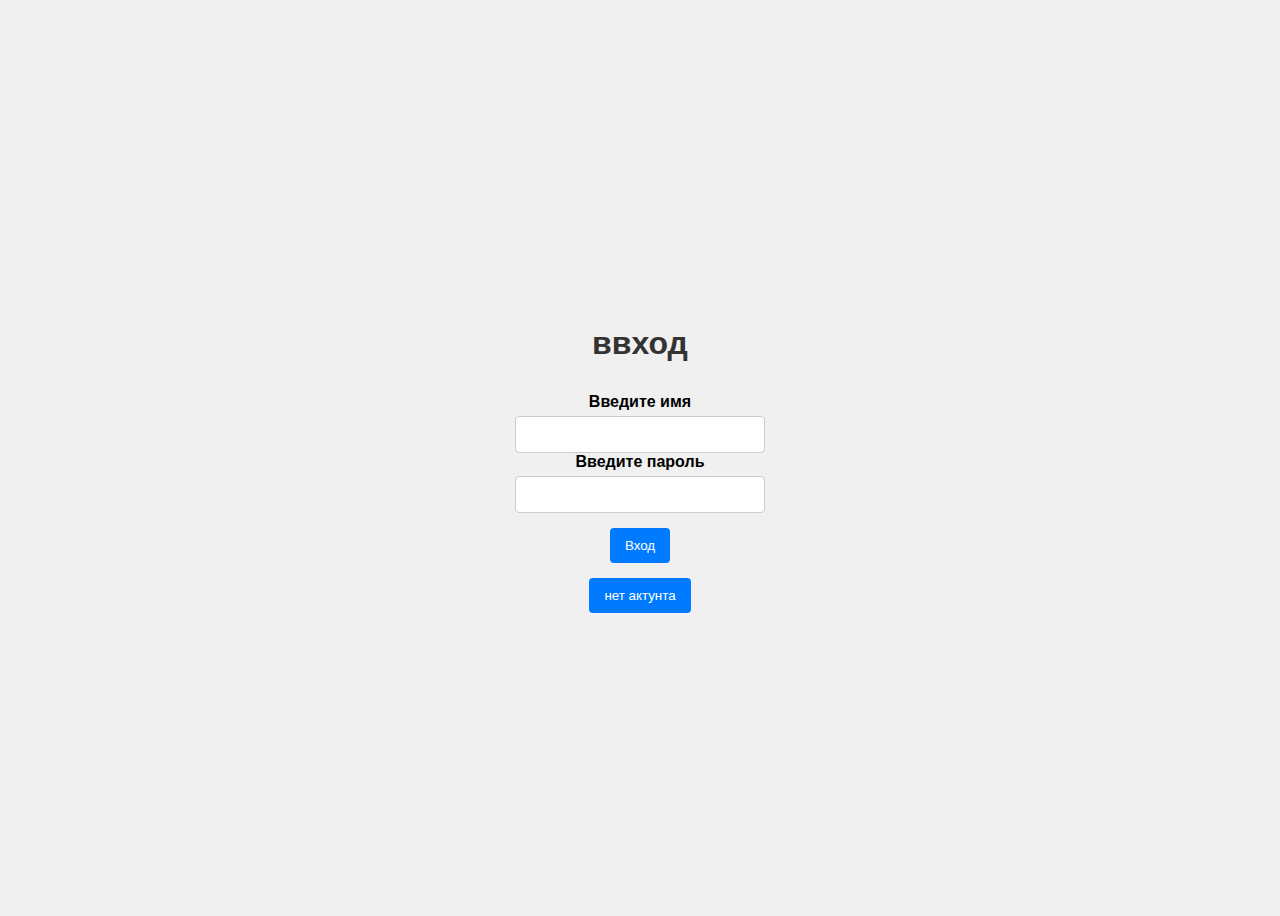
<file: src/main/resources/static/login html.html>
<head>
    <meta charset="UTF-8">
    <meta name="viewport" content="width=device-width, initial-scale=1.0">
    <title>регистрация</title>
    <link rel="stylesheet" href="index.css">
    <link rel="shortcut icon" href="ico.ico" type="image/x-icon">

</head>
<body>
    <h1 id="qwe">ввход</h1>

    <label>Введите имя</label>
    <div id="login">
        <input type="text" id="username" required>
    </div>
    
    <div id="password">
        <label>Введите пароль</label>
    </div>
    <input type="password" id="userpassword" required>
	<button id="regg" onclick="qwe()">Вход</button>

    <a href="reze.html">
        <button type="button">нет актунта</button>
    </a>
  
    
    <script src="kek.js"></script>
    <script src="index.js"></script>
</body>
</html>
</file>
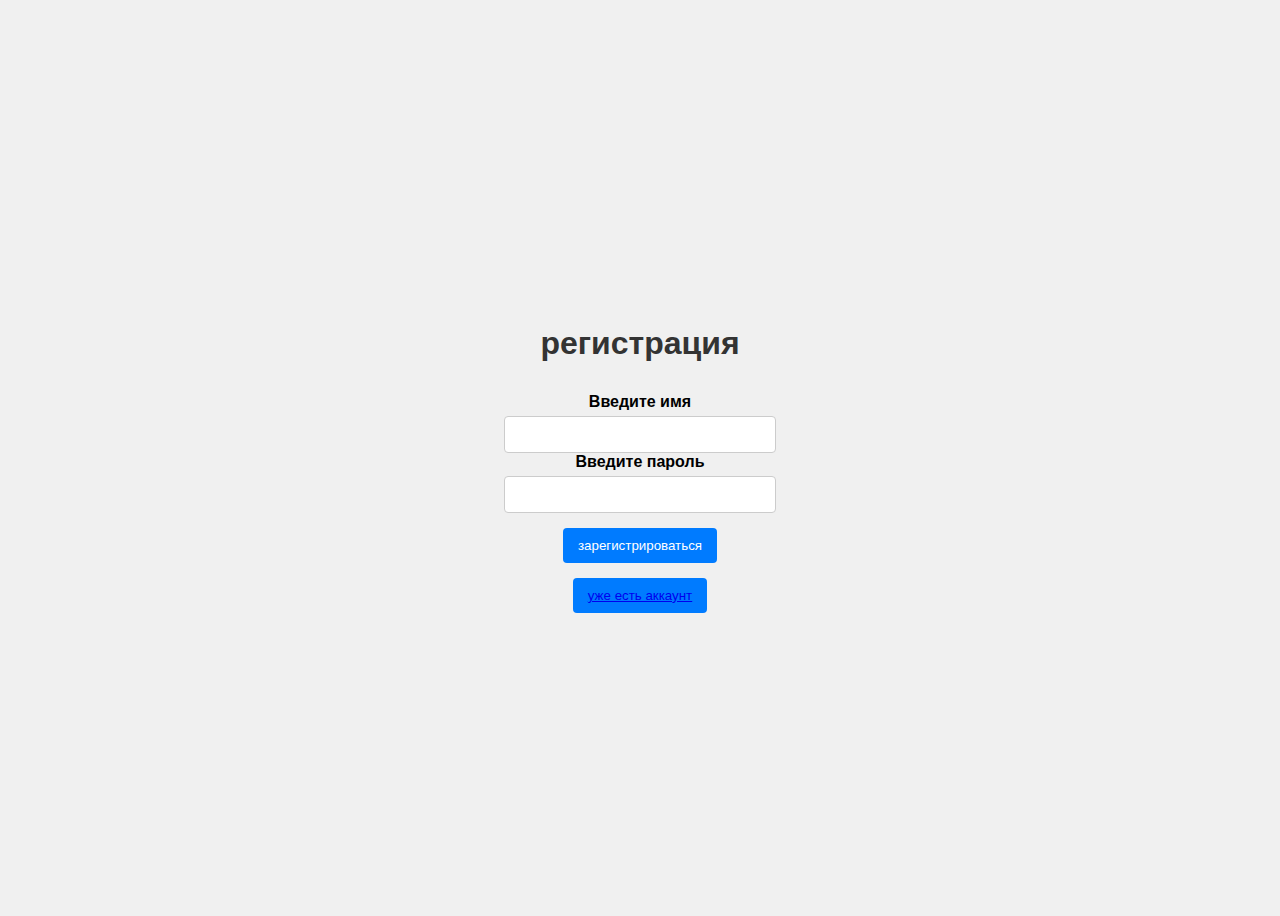
<file: src/main/resources/static/reze.html>
<!DOCTYPE html>
<html lang="ru">
<head>
    <meta charset="UTF-8">
    <meta name="viewport" content="width=device-width, initial-scale=1.0">
    <title>регистрация</title>
    <link rel="stylesheet" href="index.css">
    <link rel="shortcut icon" href="ico.ico" type="image/x-icon">

</head>
<body>
    <h1 id="qwe">регистрация</h1>

    <label>Введите имя</label>
    <div id="login">
        <input type="text" id="username" required>
    </div>
    
    <div id="password">
        <label>Введите пароль</label>
    </div>
    <input type="password" id="userpassword" required>

    <button id="regg" onclick="required()">зарегистрироваться</button>
    <a href="login html.html">
        <button type="button"> уже есть аккаунт</a></button>
    </a>
    <script src="kek.js"></script>
    <script src="index.js"></script>
</body>
</html>
</file>
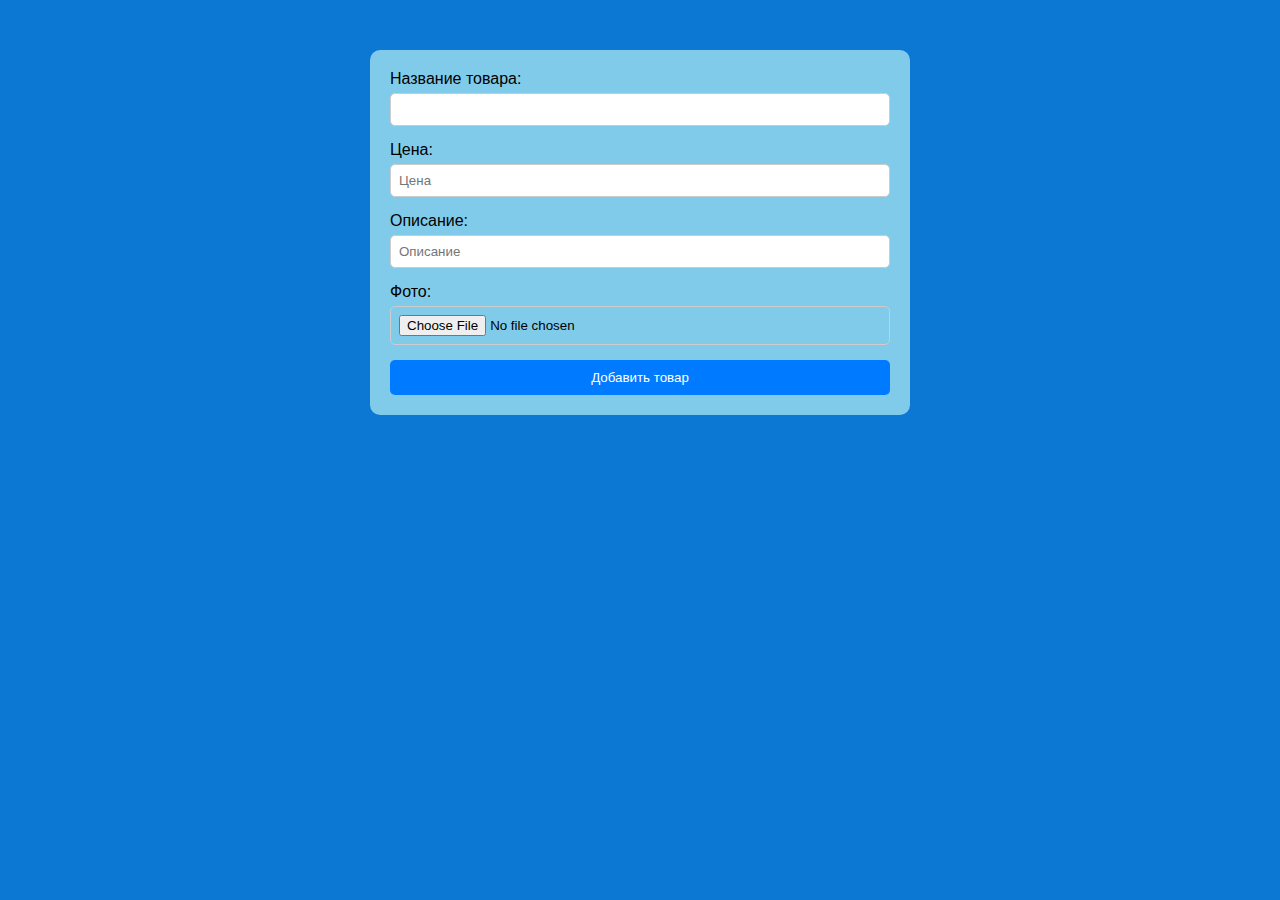
<file: Desktop/любая папка/demo/src/main/resources/static/addproduct.html>
<!DOCTYPE html>
<html lang="en">
<head>
    <meta charset="UTF-8">
    <meta name="viewport" content="width=device-width, initial-scale=1.0">
    <title>Добавить товар</title>
    <link rel="stylesheet" href="addproduct.css">
</head>
<body>
    <main>
        <div class="rectangle">
            <div id="add-product-form">
                <div class="form-group">
                    <label for="name">Название товара:</label>
                    <input type="text" id="name" name="name" plceholder="Название товара" required>
                </div>
                <div class="form-group">
                    <label for="price">Цена:</label>
                    <input type="text" id="price" name="price" placeholder="Цена" required>
                </div>
                <div class="form-group">
                    <label for="description">Описание:</label>
                    <input type="text" id="description" name="description" placeholder="Описание" required>
                </div>
                <div class="form-group">
                    <label for="image">Фото:</label>
                    <input type="file" id="image" name="image" required>
                </div>
                <button type="submit" onclick="date()">Добавить товар</button>
            </div>
        </div>
    </main>
    <script src="addproduct.js" defer></script>
</body>
</html>
</file>
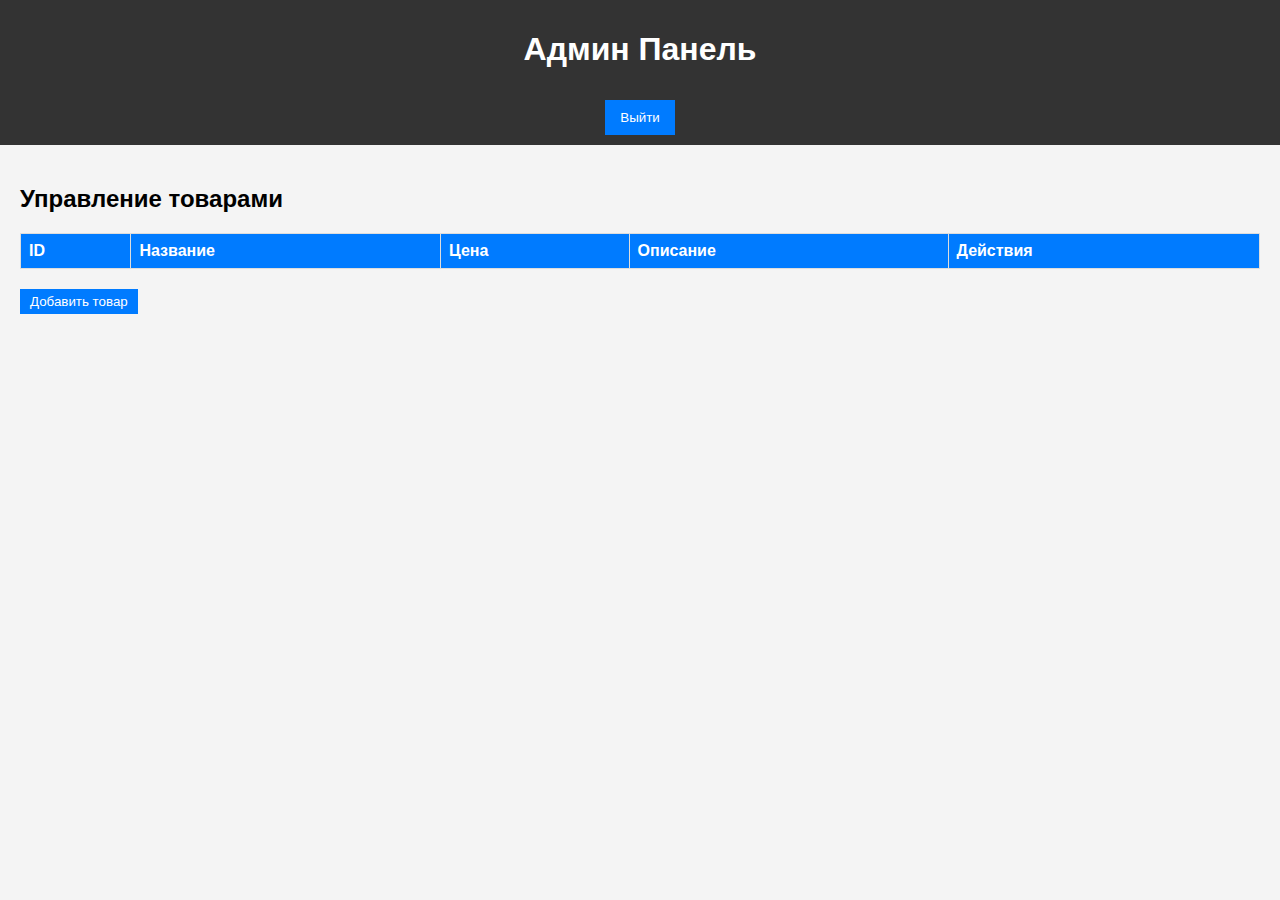
<file: Desktop/любая папка/demo/src/main/resources/static/admin.html>
<!DOCTYPE html>
<html lang="en">
<head>
    <meta charset="UTF-8">
    <meta name="viewport" content="width=device-width, initial-scale=1.0">
    <title>Админ Панель</title>
    <link rel="stylesheet" href="admin.css">
</head>
<body onload="loadProducts()">
    <header>
        <h1>Админ Панель</h1>
        <button onclick="exit()">Выйти</button>
    </header>
    <main>
        <section id="product-management">
            <h2>Управление товарами</h2>
            <table id="product-table">
                <thead>
                    <tr>
                        <th>ID</th>
                        <th>Название</th>
                        <th>Цена</th>
                        <th>Описание</th>
                        <th>Действия</th>
                    </tr>
                </thead>
                <tbody>
               
                </tbody>
            </table>
            <button onclick="showAddProductForm()">Добавить товар</button>
        </section>

       
    </main>
    <script src="admin.js"></script>
</body>
</html>
</file>
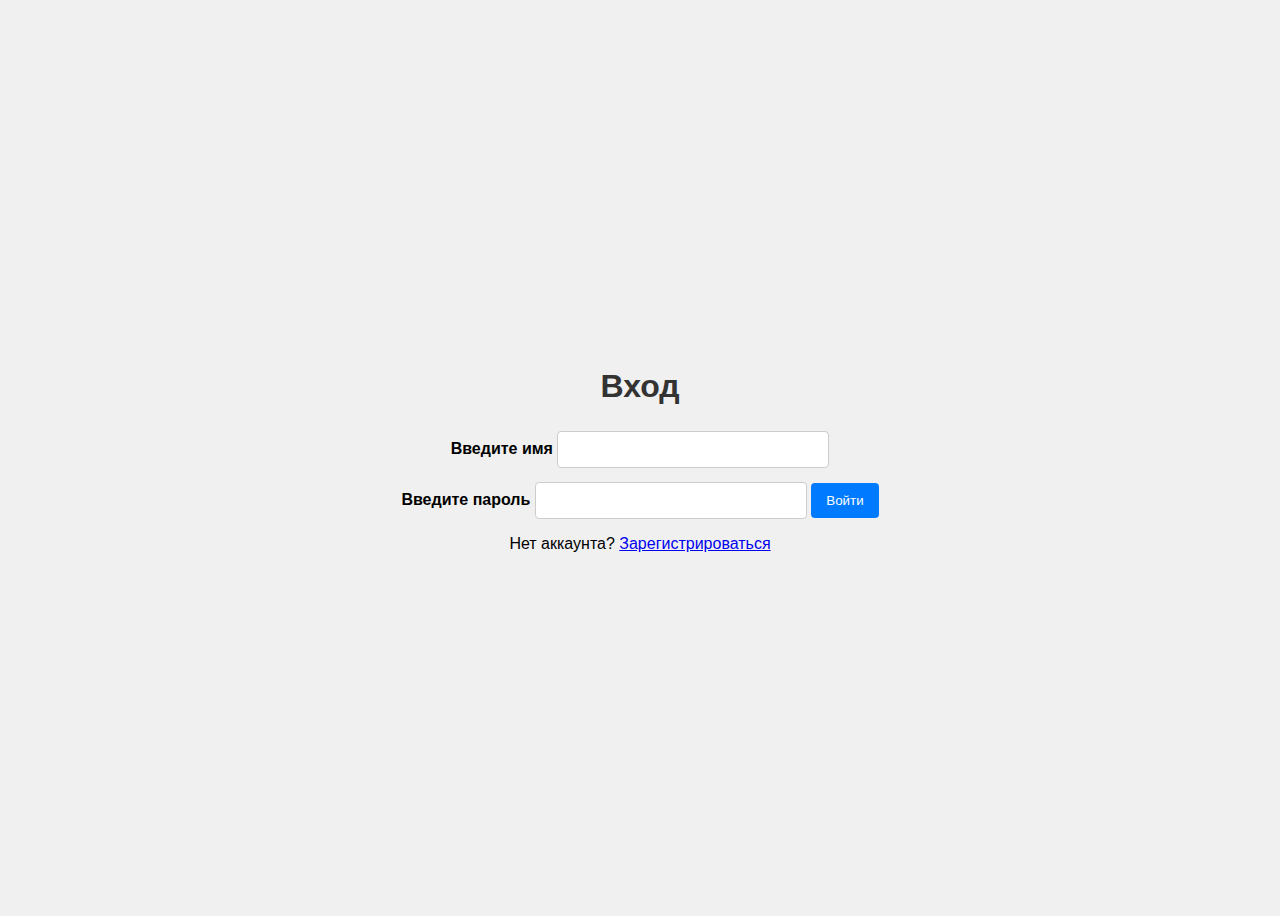
<file: Desktop/любая папка/demo/src/main/resources/static/login.html>
<!DOCTYPE html>
<html lang="ru">
<head>
    <meta charset="UTF-8">
    <meta name="viewport" content="width=device-width, initial-scale=1.0">
    <title>Вход</title>
    <link rel="stylesheet" href="index.css">
    <link rel="shortcut icon" href="ico.ico" type="image/x-icon">
</head>
<body>
    <h1 id="header">Вход</h1>


  
        <div class="form-group">
            <label for="username">Введите имя</label>
            <input type="text" id="username" required>
        </div>

        <div class="form-group">
            <label for="userpassword">Введите пароль</label>
            <input type="password" id="userpassword" >
      

        <button type="submit" class="btn-primary"  onclick="sendPostRequest()"> Войти</button>
    </div>

    <p>Нет аккаунта? <a href="reze.html" class="btn-link">Зарегистрироваться</a></p>

    <script src="jwt.js"></script>	
</body>
</html>
</file>
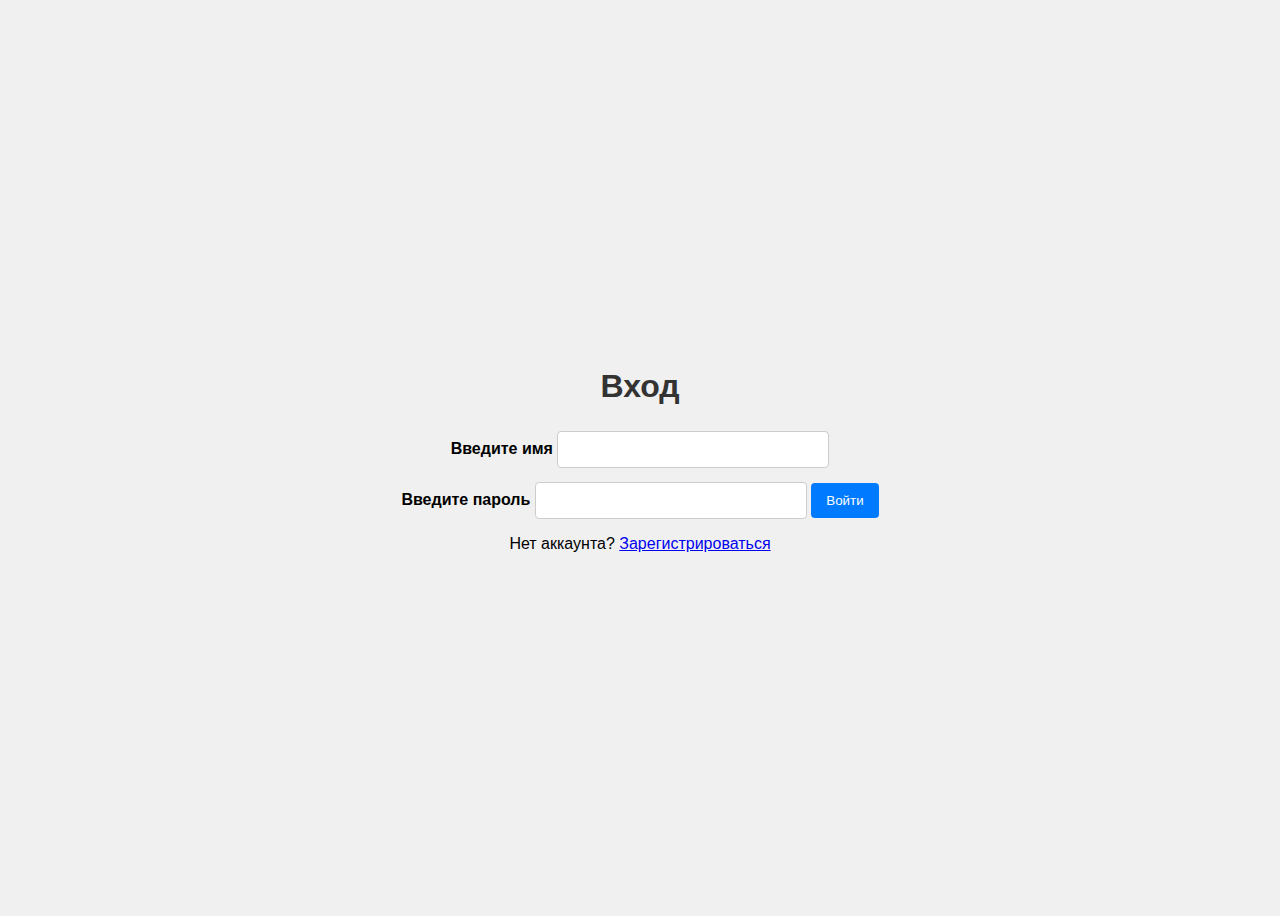
<file: Desktop/любая папка/demo/src/main/resources/static/profile.html>
<!DOCTYPE html>
<html lang="en">
<head>
    <meta charset="UTF-8">
    <meta name="viewport" content="width=device-width, initial-scale=1.0">
    <title>Profile</title>
    <link rel="stylesheet" href="profile.css">
 
</head>
<body onload="check_admin()">
    <header>
        <nav class="navbar">
            <div class="container">
                <a href="#" class="logo">MyApp</a>
                <ul class="nav-links">
                    <li><a href="index.html">Главная</a></li>
                    <li><a href="#" onclick="exit()">Выйти</a></li>
                </ul>
            </div>
        </nav>
    </header>

    <main>
        <section id="profile">
            <div class="container">
                <h1>Профиль пользователя</h1>
                <div id="user-info" class="form-container">
                   
                    <div id="profile-form">
                        <div class="form-group">
                            <label for="name">Имя:</label>
                            <input type="text" id="name" name="name" required>
                        </div>
                        <div class="form-group">
                            <label for="surname">Фамилия:</label>
                            <input type="text" id="surname" name="surname" required>
                        </div>
                        <div class="form-group">
                            <label for="addres">Адрес доставки:</label>
                            <input type="text" id="addres" name="addres" required>
                        </div>
                        <button type="submit" onclick="saveUserProfile()">Сохранить</button>
                    </div>
                    <div id="admin-form" >
                        <button>перейти на админ Панель</button>
                    </div>
                    <div>
                        <button onclick="addproduct()">Добавить товар</button>
                    </div>
                    <div>
                        <button onclick="deleteUser()">Удалить аккаунт</button>
                    </div>
                
                </div>
            </div>
        </section>
    </main>

    <footer>
        <div class="container">
            <p>&copy; 2024 MyApp. Все права защищены.</p>
        </div>
    </footer>
    <script src="profile.js" defer></script>
    <script src="admin.js" defer></script>
</body>
</html>
</file>
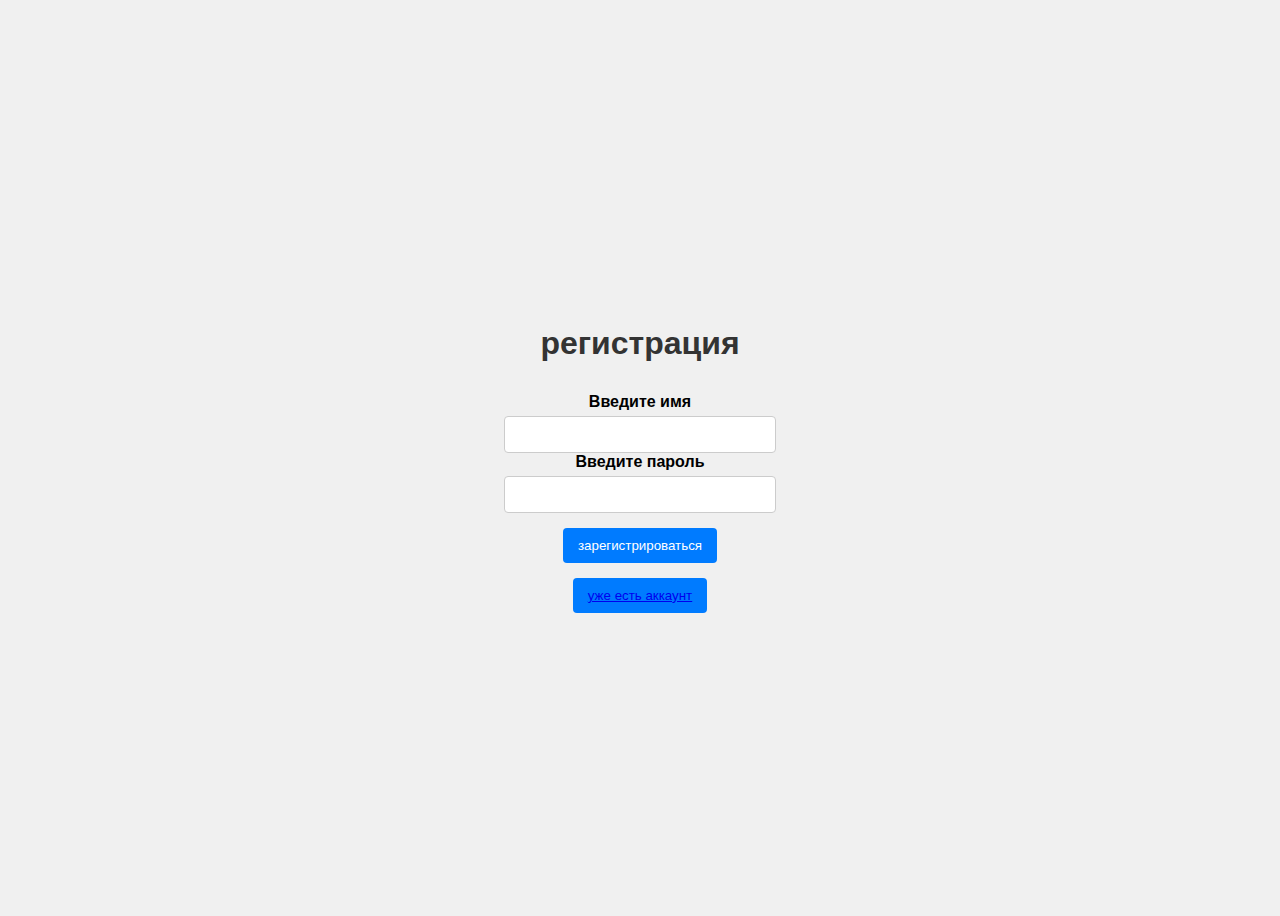
<file: Desktop/любая папка/demo/src/main/resources/static/reze.html>
<!DOCTYPE html>
<html lang="ru">
<head>
    <meta charset="UTF-8">
    <meta name="viewport" content="width=device-width, initial-scale=1.0">
    <title>регистрация</title>
    <link rel="stylesheet" href="index.css">
    <link rel="shortcut icon" href="ico.ico" type="image/x-icon">

</head>
<body>
    <h1 id="qwe">регистрация</h1>

    <label>Введите имя</label>
    <div id="login">
        <input type="text" id="username" required>
    </div>
    
    <div id="password">
        <label>Введите пароль</label>
    </div>
    <input type="password" id="userpassword" required>

    <button id="regg" onclick="required()">зарегистрироваться</button>
    <a href="login html.html">
        <button type="button"  onclick="required()"> уже есть аккаунт</a></button>
    </a>

   
    <script src="index.js"></script>
</body>
</html>
</file>
<file: src/main/resources/static/index.css>
body {
    display: flex;
    flex-direction: column;
    align-items: center;
    justify-content: center;
    height: 100vh;
    background-color: #f0f0f0;
    font-family: Arial, sans-serif;
}

h1 {
    color: #333;
}

label {
    font-weight: bold;
    margin-top: 10px;
}

input {
    padding: 10px;
    border: 1px solid #ccc;
    border-radius: 4px;
    width: 250px;
    margin-top: 5px;
}

button {
    padding: 10px 15px;
    background-color: #007BFF;
    color: white;
    border: none;
    border-radius: 4px;
    cursor: pointer;
    margin-top: 15px;
}

button:hover {
    background-color: #0056b3;
}
</file>
<file: Desktop/любая папка/demo/src/main/resources/static/addproduct.css>
body {
    background-color: #0d77d4; /* Добавлен фон для страницы */
    font-family: Arial, sans-serif;
    margin: 0;
    padding: 0;
}

.rectangle {
    width: 500px;
    height: fit-content;
    background-color: #80cbe9;
    border-radius: 10px;
    padding: 20px;
    margin: 50px auto; /* Центрирование и добавление отступа сверху */
}

.form-group {
    margin-bottom: 15px;
}

.form-group label {
    display: block;
    margin-bottom: 5px;
}

.form-group input {
    width: 100%;
    padding: 8px;
    box-sizing: border-box;
    border: 1px solid #ccc;
    border-radius: 5px;
}

button {
    width: 100%;
    padding: 10px;
    background-color: #007bff;
    color: white;
    border: none;
    border-radius: 5px;
    cursor: pointer;
}

button:hover {
    background-color: #0056b3;
}
</file>
<file: Desktop/любая папка/demo/src/main/resources/static/admin.css>
body {
    font-family: Arial, sans-serif;
    margin: 0;
    padding: 0;
    background-color: #f4f4f4;
}

header {
    background-color: #333;
    color: #fff;
    padding: 10px;
    text-align: center;
}

header button {
    background-color: #007bff;
    color: #fff;
    border: none;
    padding: 10px 15px;
    cursor: pointer;
    margin-top: 10px;
}

header button:hover {
    background-color: #0056b3;
}

main {
    padding: 20px;
}

table {
    width: 100%;
    border-collapse: collapse;
    margin-bottom: 20px;
}

table th, table td {
    border: 1px solid #ddd;
    padding: 8px;
    text-align: left;
}

table th {
    background-color: #007bff;
    color: white;
}

button {
    padding: 5px 10px;
    background-color: #007bff;
    color: white;
    border: none;
    cursor: pointer;
}

button:hover {
    background-color: #0056b3;
}

form {
    display: flex;
    flex-direction: column;
    gap: 10px;
}

form input, form button {
    padding: 10px;
    border: 1px solid #ddd;
    border-radius: 5px;
}
</file>
<file: Desktop/любая папка/demo/src/main/resources/static/index.css>
body {
    display: flex;
    flex-direction: column;
    align-items: center;
    justify-content: center;
    height: 100vh;
    background-color: #f0f0f0;
    font-family: Arial, sans-serif;
}

h1 {
    color: #333;
}

label {
    font-weight: bold;
    margin-top: 10px;
}

input {
    padding: 10px;
    border: 1px solid #ccc;
    border-radius: 4px;
    width: 250px;
    margin-top: 5px;
}

button {
    padding: 10px 15px;
    background-color: #007BFF;
    color: white;
    border: none;
    border-radius: 4px;
    cursor: pointer;
    margin-top: 15px;
}

button:hover {
    background-color: #0056b3;
}
</file>
<file: Desktop/любая папка/demo/src/main/resources/static/profile.css>
body {
    font-family: Arial, sans-serif;
    margin: 0;
    padding: 0;
    box-sizing: border-box;
}

header {
    background-color: #333;
    color: #fff;
    padding: 10px 0;
}

.navbar .container {
    display: flex;
    justify-content: space-between;
    align-items: center;
}

.nav-links {
    list-style: none;
    display: flex;
    gap: 15px;
}

.nav-links a {
    color: #fff;
    text-decoration: none;
}

.nav-links a:hover {
    text-decoration: underline;
}

main {
    padding: 20px;
}

.container {
    max-width: 1200px;
    margin: 0 auto;
    padding: 0 15px;
}

footer {
    background-color: #333;
    color: #fff;
    text-align: center;
    padding: 10px 0;
    position: fixed;
    width: 100%;
    bottom: 0;
}

.form-container {
    background-color: #f9f9f9;
    padding: 20px;
    border-radius: 8px;
    box-shadow: 0 4px 8px rgba(0, 0, 0, 0.1);
    max-width: 600px;
    margin: 0 auto;
}

.form-group {
    margin-bottom: 15px;
}

.form-group label {
    display: block;
    margin-bottom: 5px;
}

.form-group input {
    width: 100%;
    padding: 8px;
    box-sizing: border-box;
}

button {
    padding: 10px 15px;
    background-color: #007BFF;
    color: #fff;
    border: none;
    cursor: pointer;
}

button:hover {
    background-color: #0056b3;
}
</file>
